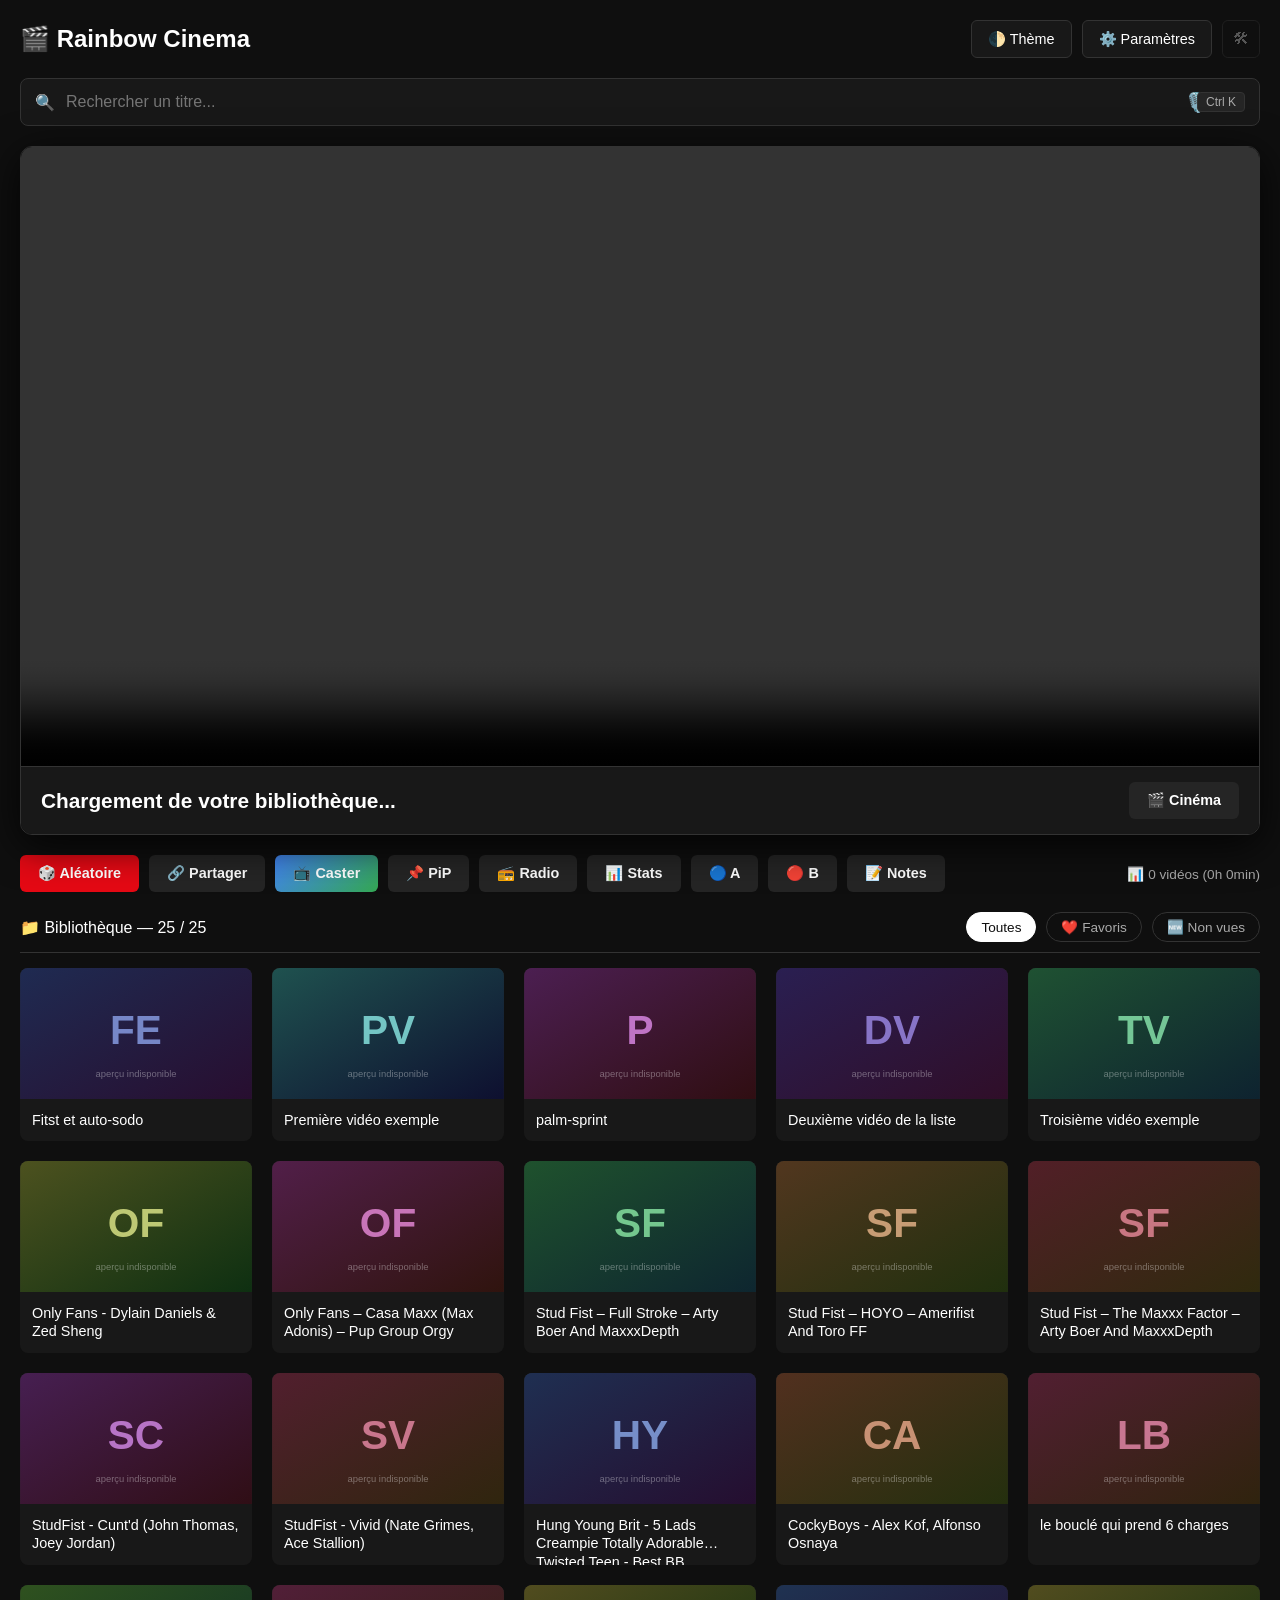
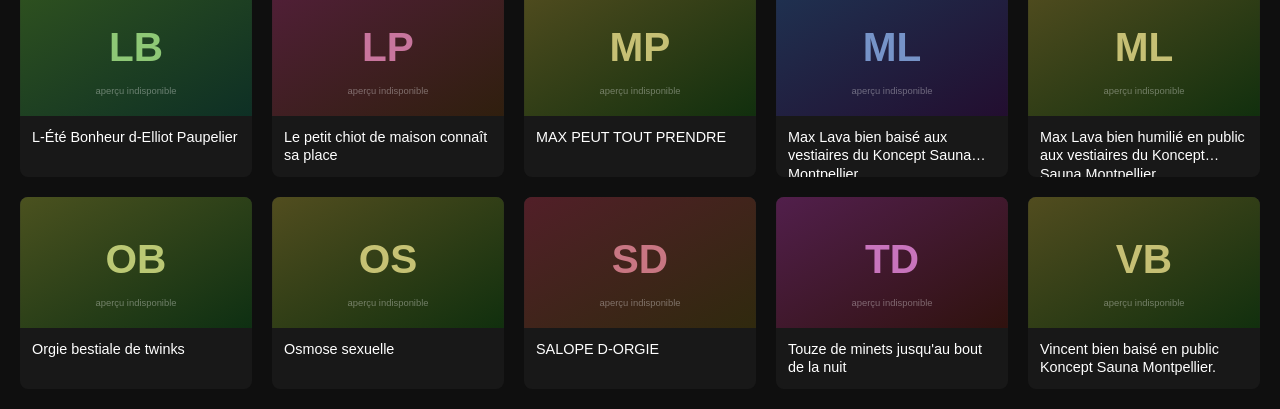
<file: index.html>
<!DOCTYPE html>
<html lang="fr">
<head>
<meta charset="UTF-8">
<meta name="viewport" content="width=device-width, initial-scale=1.0">
<title>Rainbow Cinema — Edition Complète</title>
<meta name="theme-color" content="#e50914">
<link rel="icon" type="image/svg+xml" href="data:image/svg+xml,<svg xmlns='http://www.w3.org/2000/svg' viewBox='0 0 100 100'><text y='.9em' font-size='90'>🎬</text></svg>">
<link rel="manifest" href="manifest.webmanifest">
<link rel="icon" type="image/png" sizes="48x48" href="icons/icon-48.png">
<link rel="apple-touch-icon" sizes="180x180" href="icons/apple-touch-icon.png">
<meta name="apple-mobile-web-app-capable" content="yes">
<meta name="apple-mobile-web-app-title" content="Rainbow Cinema">
<meta name="apple-mobile-web-app-status-bar-style" content="black-translucent">
<link rel="stylesheet" href="style.css">
</head>
<body>

<div class="ambilight-bg" id="ambilightBg"></div>

<div class="top-bar">
    <h1 style="font-size:1.5rem;font-weight:700">🎬 Rainbow Cinema</h1>
    <div style="display:flex;gap:10px">
        <button class="theme-toggle" onclick="toggleTheme()">🌓 Thème</button>
        <button class="settings-btn" onclick="openSettings()">⚙️ Paramètres</button>
    </div>
</div>

<div class="search-container">
    <span class="search-icon">🔍</span>
    <input type="text" id="searchInput" class="search-input" placeholder="Rechercher un titre..." autocomplete="off">
    <button class="voice-btn" id="voiceBtn" onclick="startVoiceSearch()" title="Recherche vocale">🎙️</button>
    <span class="search-shortcut">Ctrl K</span>
</div>

<div class="continue-watching-section" id="continueSection">
    <div class="section-title">▶ Reprendre la lecture</div>
    <div class="horizontal-scroll" id="continueScroll"></div>
</div>

<div class="main-player" id="mainPlayer">
    <button class="mini-expand" onclick="sortirMiniPlayer()" title="Revenir au lecteur">⤢</button>
    <div class="load-bar" id="loadBar"></div>
    <div class="load-pill" id="loadPill" onclick="document.getElementById('loadTip').classList.toggle('active')">
        <span class="spin"></span><span id="loadPillText">chargement…</span>
    </div>
    <div class="load-tip" id="loadTip"></div>
    <video id="mainVideo" controls playsinline x-webkit-airplay="allow" preload="metadata"></video>
    <div class="video-info">
        <h2 id="mainTitle">Chargement de votre bibliothèque...</h2>
        <span class="badge-resume" id="resumeBadge">▶ Reprendre</span>
        <button class="btn-action" onclick="toggleCinemaMode()" title="Mode Cinéma (C)">🎬 Cinéma</button>
    </div>
</div>

<div class="quick-actions">
    <button class="btn-action btn-primary" onclick="jouerVideoAleatoire()">🎲 Aléatoire</button>
    <button class="btn-action" onclick="genererLienPartage()">🔗 Partager</button>
    <button class="btn-action" id="castBtn" onclick="casterVideo()" title="Diffuser sur un écran (K)">📺 Caster</button>
    <button class="btn-action" id="pipBtn" onclick="togglePiP()" title="Picture-in-Picture (I)">📌 PiP</button>
    <button class="btn-action" id="radioBtn" onclick="toggleRadioPanel()" title="Radio en fond sonore (P)">📻 Radio</button>
    <button class="btn-action" onclick="showStats()">📊 Stats</button>
    <button class="btn-action" onclick="toggleABLoop('a')">🔵 A</button>
    <button class="btn-action" onclick="toggleABLoop('b')">🔴 B</button>
    <button class="btn-action" onclick="toggleNotesPanel()">📝 Notes</button>
    <div class="stats-display" id="statsDisplay">📊 Calcul des stats...</div>
</div>

<div class="radio-panel" id="radioPanel">
    <div class="radio-top">
        <button class="radio-power" id="radioPower" onclick="toggleRadio()">▶ Écouter</button>
        <span class="radio-now" id="radioNow">Choisissez une station</span>
        <div class="equalizer" id="radioEq"><span></span><span></span><span></span><span></span></div>
    </div>
    <div class="radio-stations" id="radioStations"></div>
    <div class="radio-custom">
        <input type="url" id="radioCustomUrl" placeholder="Ajouter un flux personnalisé (https://exemple.com/stream.mp3)">
        <button class="btn-action" onclick="playCustomStation()">+ Ajouter / Lire</button>
    </div>
    <div class="radio-mixers">
        <div class="mixer-row">
            <span>📻 Volume radio</span>
            <input type="range" id="radioVolume" min="0" max="100" value="80" oninput="setRadioVolume(this.value)">
        </div>
        <div class="mixer-row">
            <span>🎬 Volume vidéo (mix)</span>
            <input type="range" id="videoMixVolume" min="0" max="100" value="0" oninput="setVideoMixVolume(this.value)">
        </div>
        <div class="mixer-row">
            <span>😴 Arrêt auto de la radio</span>
            <select id="sleepTimer" onchange="setSleepTimer(this.value)">
                <option value="0">Jamais</option>
                <option value="15">Dans 15 min</option>
                <option value="30">Dans 30 min</option>
                <option value="60">Dans 1 h</option>
            </select>
        </div>
    </div>
</div>
<audio id="radioPlayer" preload="none"></audio>

<div class="video-list-header">
    <span id="libraryCount">📁 Bibliothèque</span>
    <div class="filter-tabs">
        <button class="filter-tab active" data-filter="all" onclick="filtrer('all',this)">Toutes</button>
        <button class="filter-tab" data-filter="favorites" onclick="filtrer('favorites',this)">❤️ Favoris</button>
        <button class="filter-tab" data-filter="unwatched" onclick="filtrer('unwatched',this)">🆕 Non vues</button>
    </div>
</div>

<div class="video-grid" id="videoGrid">
    <div class="skeleton"></div><div class="skeleton"></div><div class="skeleton"></div>
    <div class="skeleton"></div><div class="skeleton"></div><div class="skeleton"></div>
</div>

<div class="custom-context-menu" id="contextMenu">
    <div class="context-item" onclick="contextAction('play')">▶ Lire maintenant</div>
    <div class="context-item" onclick="contextAction('fav')">❤️ Favori</div>
    <div class="context-item" onclick="contextAction('copy')">🔗 Copier le lien</div>
    <div class="context-item" onclick="contextAction('cast')">📺 Caster ce titre</div>
    <div class="context-item" onclick="contextAction('thumb')">🖼️ Régénérer la vignette</div>
</div>

<div class="modal-overlay" id="settingsModal">
    <div class="modal">
        <h3>⚙️ Paramètres</h3>
        <div class="modal-section">
            <label>🎨 Couleur principale</label>
            <div class="color-picker">
                <div class="color-option active" style="background:#e50914" onclick="changeColor('#e50914',this)"></div>
                <div class="color-option" style="background:#0088cc" onclick="changeColor('#0088cc',this)"></div>
                <div class="color-option" style="background:#9b59b6" onclick="changeColor('#9b59b6',this)"></div>
                <div class="color-option" style="background:#27ae60" onclick="changeColor('#27ae60',this)"></div>
                <div class="color-option" style="background:#f39c12" onclick="changeColor('#f39c12',this)"></div>
            </div>
        </div>
        <div class="modal-section">
            <label>🖼️ Vignettes</label>
            <div class="switch-row">
                <input type="checkbox" id="autoThumbSwitch" checked onchange="toggleAutoThumb(this.checked)">
                <span>Générer depuis la vidéo si Archive.org n'en fournit pas</span>
            </div>
            <div style="color:var(--text-muted);font-size:.8rem;margin-bottom:10px" id="thumbCacheInfo">Cache : calcul…</div>
            <button class="modal-btn secondary" onclick="viderCacheVignettes()">🗑️ Vider le cache des vignettes</button>
        </div>
        <div class="modal-section">
            <label>💾 Sauvegardes</label>
            <button class="modal-btn" onclick="exportData()">📤 Exporter</button>
            <button class="modal-btn secondary" onclick="document.getElementById('importFile').click()">📥 Importer</button>
            <input type="file" id="importFile" accept=".json" style="display:none" onchange="importData(event)">
        </div>
        <div class="modal-section">
            <label>⚠️ Réinitialisation</label>
            <button class="modal-btn secondary" onclick="resetAllData()">Effacer toutes les données</button>
        </div>
        <div style="margin-top:20px;text-align:right">
            <button class="modal-btn" onclick="closeSettings()">Fermer</button>
        </div>
    </div>
</div>

<div class="notes-panel" id="notesPanel">
    <h3>📝 Mes Notes</h3>
    <button class="btn-action" onclick="addNote()" style="margin:10px 0;width:100%">+ Ajouter une note ici</button>
    <div id="notesList"></div>
</div>

<script src="app.js"></script>
<div id="updateBanner" style="display:none;position:fixed;bottom:16px;left:50%;transform:translateX(-50%);z-index:10003;background:var(--bg-card,#181818);color:var(--text-main,#fff);border:1px solid var(--border,#333);border-left:4px solid var(--primary,#e50914);border-radius:8px;padding:12px 18px;box-shadow:0 10px 30px rgba(0,0,0,.5);align-items:center;gap:12px;font-weight:500;max-width:92vw">
  🔄 Nouvelle version disponible
  <button id="updateReloadBtn" style="background:var(--primary,#e50914);color:#fff;border:0;padding:8px 14px;border-radius:6px;font-weight:700;cursor:pointer">Recharger</button>
  <button id="updateDismissBtn" style="background:none;border:0;color:var(--text-muted,#aaa);cursor:pointer;font-size:1rem" title="Plus tard">✕</button>
</div>
<script>
if ('serviceWorker' in navigator) {
  window.addEventListener('load', async () => {
    try {
      const reg = await navigator.serviceWorker.register('sw.js');
      const banner = document.getElementById('updateBanner');
      let askedUpdate = false;
      const show = () => { banner.style.display = 'flex'; };
      if (reg.waiting && navigator.serviceWorker.controller) show();
      reg.addEventListener('updatefound', () => {
        const nw = reg.installing;
        if (!nw) return;
        nw.addEventListener('statechange', () => {
          if (nw.state === 'installed' && navigator.serviceWorker.controller) show();
        });
      });
      document.getElementById('updateReloadBtn').addEventListener('click', () => {
        askedUpdate = true;
        if (reg.waiting) reg.waiting.postMessage('SKIP_WAITING');
        banner.style.display = 'none';
      });
      document.getElementById('updateDismissBtn').addEventListener('click', () => { banner.style.display = 'none'; });
      navigator.serviceWorker.addEventListener('controllerchange', () => { if (askedUpdate) location.reload(); });
      setInterval(() => reg.update().catch(() => {}), 3600000);
      document.addEventListener('visibilitychange', () => { if (!document.hidden) reg.update().catch(() => {}); });
    } catch (e) { console.warn('SW :', e); }
  });
}
</script>
    <!-- 🛠 Raccourci admin discret — à coller juste avant </body> dans index.html -->
<style>
.rc-admin-shortcut{
  display:inline-flex;align-items:center;justify-content:center;
  width:38px;height:38px;border-radius:6px;cursor:pointer;
  background:transparent;border:1px solid var(--border,#333);
  color:var(--text-muted,#aaa);font-size:1rem;line-height:1;
  opacity:.45;transition:opacity .2s,color .2s,border-color .2s,box-shadow .2s,transform .2s;
}
.rc-admin-shortcut:hover,.rc-admin-shortcut:focus-visible{
  opacity:1;color:var(--primary,#e50914);border-color:var(--primary,#e50914);
  box-shadow:0 0 12px var(--primary-glow,rgba(229,9,20,.4));transform:translateY(-1px);outline:none;
}
@media (prefers-reduced-motion: reduce){
  .rc-admin-shortcut{transition:none}
  .rc-admin-shortcut:hover,.rc-admin-shortcut:focus-visible{transform:none}
}
</style>
<script>
(function(){
  if (document.getElementById('rcAdminShortcut')) return; // pas de doublon si relancé
  function openAdmin(){
    var url = new URL('admin.html', location.href).href; // marche même avec ?v=… dans l'URL
    window.open(url, '_blank', 'noopener');
    if (typeof showToast === 'function') showToast('🛠 Administration ouverte');
  }
  function mount(){
    var btn = document.createElement('button');
    btn.id = 'rcAdminShortcut';
    btn.className = 'rc-admin-shortcut';
    btn.type = 'button';
    btn.textContent = '🛠';
    btn.title = 'Administration (Ctrl+Alt+A)';
    btn.setAttribute('aria-label', "Ouvrir l'administration");
    btn.addEventListener('click', openAdmin);
    var bar = document.querySelector('.top-bar');
    var group = bar && bar.querySelector('div');
    if (group) group.appendChild(btn);          // à côté de 🌓 Thème / ⚙️ Paramètres
    else if (bar) bar.appendChild(btn);
    else {                                       // secours : coin haut-droit
      btn.style.position = 'fixed';
      btn.style.top = '14px';
      btn.style.right = '14px';
      btn.style.zIndex = '10004';
      btn.style.background = 'var(--bg-card,#181818)';
      document.body.appendChild(btn);
    }
  }
  if (document.readyState === 'loading') document.addEventListener('DOMContentLoaded', mount);
  else mount();
  document.addEventListener('keydown', function(e){
    if ((e.ctrlKey || e.metaKey) && e.altKey && (e.key === 'a' || e.key === 'A')){
      e.preventDefault();
      openAdmin();
    }
  });
})();
</script>
</body>
</html>
</file>
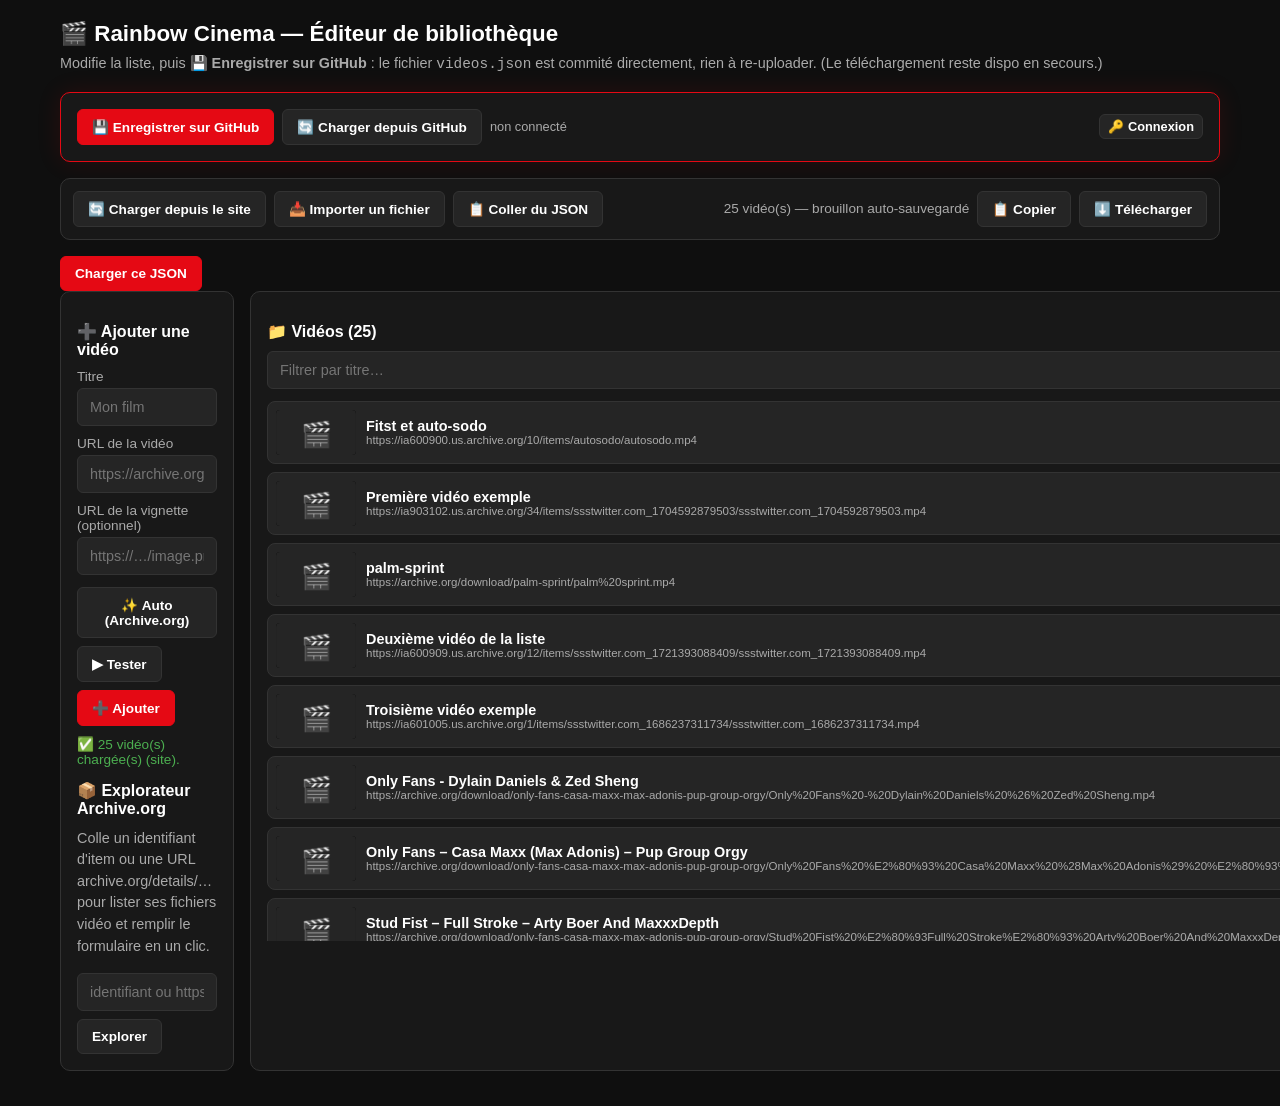
<file: admin.html>
<!DOCTYPE html>
<html lang="fr">
<head>
<meta charset="UTF-8">
<meta name="viewport" content="width=device-width, initial-scale=1.0">
<title>Rainbow Cinema — Éditeur de bibliothèque</title>
<style>
:root{--primary:#e50914;--primary-glow:rgba(229,9,20,.4);--bg:#0f0f0f;--card:#181818;--elev:#252525;--text:#fff;--muted:#aaa;--border:#333;--ok:#4caf50;--warn:#ffb14a}
*{margin:0;padding:0;box-sizing:border-box}
body{font-family:-apple-system,BlinkMacSystemFont,"Segoe UI",Roboto,sans-serif;background:var(--bg);color:var(--text);padding:20px;max-width:1200px;margin:0 auto}
h1{font-size:1.4rem;margin-bottom:6px}
h2{font-size:1rem;margin:14px 0 10px}
.sub{color:var(--muted);font-size:.9rem;margin-bottom:16px;line-height:1.5}
.bar{display:flex;gap:8px;flex-wrap:wrap;align-items:center;background:var(--card);border:1px solid var(--border);border-radius:10px;padding:12px;margin-bottom:16px}
.bar .count{color:var(--muted);font-size:.85rem;margin-left:auto}
button{background:var(--elev);color:var(--text);border:1px solid var(--border);padding:9px 14px;border-radius:6px;cursor:pointer;font-weight:600;font-size:.85rem;transition:filter .15s,transform .15s}
button:hover{filter:brightness(1.25)}
button:active{transform:translateY(1px)}
button:disabled{opacity:.5;cursor:wait}
button.primary{background:var(--primary);border-color:var(--primary);color:#fff}
button.mini{padding:4px 8px;font-size:.8rem}
.cols{display:grid;grid-template-columns:1fr 1fr;gap:16px}
@media(max-width:860px){.cols{grid-template-columns:1fr}}
.card{background:var(--card);border:1px solid var(--border);border-radius:10px;padding:16px;margin-bottom:16px}
.gh-card{border-color:var(--primary);box-shadow:0 0 24px rgba(229,9,20,.12)}
.gh-row{display:flex;gap:8px;flex-wrap:wrap;align-items:center}
.gh-status{font-size:.8rem;color:var(--muted)}
.gh-status.ok{color:var(--ok)}
label{display:block;color:var(--muted);font-size:.85rem;margin:10px 0 4px}
input[type=text],input[type=url],input[type=password],textarea{width:100%;background:var(--elev);border:1px solid var(--border);border-radius:6px;padding:10px 12px;color:var(--text);outline:none;font-size:.9rem}
input:focus,textarea:focus{border-color:var(--primary)}
.row{display:flex;gap:8px;flex-wrap:wrap;margin-top:12px;align-items:center}
.row input{flex:1;min-width:140px}
details{margin-top:10px}
summary{cursor:pointer;color:var(--muted);font-size:.85rem}
#msg{margin-top:10px;font-size:.85rem;min-height:1.2em}
#msg.ok{color:var(--ok)}#msg.err{color:#ff6b6b}
#preview{display:none;width:100%;max-height:240px;margin-top:12px;border-radius:8px;background:#000}
#thumbPreview{display:none;width:160px;aspect-ratio:16/9;object-fit:cover;margin-top:10px;border-radius:6px;border:1px solid var(--border)}
.item{display:flex;gap:10px;align-items:center;background:var(--elev);border:1px solid var(--border);border-radius:8px;padding:8px;margin-bottom:8px}
.item img{width:80px;aspect-ratio:16/9;object-fit:cover;border-radius:4px;background:#000;flex-shrink:0}
.item .meta{flex:1;min-width:0}
.item .t{font-weight:600;font-size:.9rem;white-space:nowrap;overflow:hidden;text-overflow:ellipsis}
.item .u{color:var(--muted);font-size:.72rem;white-space:nowrap;overflow:hidden;text-overflow:ellipsis}
.item .dup{color:var(--warn);font-size:.72rem}
.item .acts{display:flex;gap:4px;flex-shrink:0}
.file-btn{display:block;width:100%;text-align:left;margin-bottom:6px;font-weight:500}
.file-btn small{color:var(--muted)}
#pasteArea{margin-top:10px;min-height:120px;font-family:monospace;font-size:.8rem}
.empty{color:var(--muted);text-align:center;padding:20px;font-size:.9rem}
#list{max-height:60vh;overflow-y:auto}
::-webkit-scrollbar{width:10px;height:10px}
::-webkit-scrollbar-track{background:var(--bg)}
::-webkit-scrollbar-thumb{background:var(--elev);border-radius:6px;border:2px solid var(--bg)}
::-webkit-scrollbar-thumb:hover{background:var(--primary)}
</style>
</head>
<body>
<h1>🎬 Rainbow Cinema — Éditeur de bibliothèque</h1>
<p class="sub">Modifie la liste, puis <b>💾 Enregistrer sur GitHub</b> : le fichier <code>videos.json</code> est commité directement, rien à re-uploader. (Le téléchargement reste dispo en secours.)</p>

<div class="card gh-card">
  <div class="gh-row">
    <button id="ghSaveBtn" class="primary">💾 Enregistrer sur GitHub</button>
    <button id="ghLoadBtn">🔄 Charger depuis GitHub</button>
    <span id="ghStatus" class="gh-status">non connecté</span>
    <button id="ghToggle" class="mini" style="margin-left:auto">🔑 Connexion</button>
  </div>
  <div id="ghPanel" hidden>
    <label>Token GitHub — fine-grained, permission <b>Contents: Read and write</b> sur ce repo</label>
    <div class="row">
      <input type="password" id="ghToken" placeholder="github_pat_… ou ghp_…" autocomplete="off">
      <button id="ghReveal" class="mini" title="Afficher/masquer">👁</button>
      <button id="ghTestBtn">Tester</button>
      <button id="ghForget" class="mini">Oublier</button>
    </div>
    <details>
      <summary>Réglages avancés (repo / branche / fichier)</summary>
      <div class="row">
        <input type="text" id="ghOwner" title="owner"><input type="text" id="ghRepo" title="repo">
        <input type="text" id="ghBranch" title="branche"><input type="text" id="ghPath" title="fichier">
      </div>
    </details>
    <p class="sub" style="margin-top:10px">🔒 Le token reste dans ce navigateur (localStorage) et n'est envoyé qu'à <code>api.github.com</code>. Crée-le : github.com → Settings → Developer settings → <b>Fine-grained tokens</b> → Repository access : <code>mikefri-studio/player</code> → Permissions : <b>Contents = Read and write</b>.</p>
  </div>
</div>

<div class="bar">
  <button id="loadRepoBtn">🔄 Charger depuis le site</button>
  <button id="importBtn">📥 Importer un fichier</button>
  <input type="file" id="importFile" accept=".json,application/json" hidden>
  <button id="pasteBtn">📋 Coller du JSON</button>
  <span class="count" id="count"></span>
  <button id="copyBtn">📋 Copier</button>
  <button id="exportBtn">⬇️ Télécharger</button>
</div>
<textarea id="pasteArea" hidden placeholder="Colle ici le contenu de videos.json puis clique Charger ce JSON"></textarea>
<div class="row" id="pasteRow" hidden><button id="pasteLoadBtn" class="primary">Charger ce JSON</button></div>

<div class="cols">
  <div class="card">
    <h2 id="formTitle">➕ Ajouter une vidéo</h2>
    <label>Titre</label>
    <input type="text" id="fTitre" placeholder="Mon film">
    <label>URL de la vidéo</label>
    <input type="url" id="fVideo" placeholder="https://archive.org/download/identifiant/film.mp4">
    <label>URL de la vignette (optionnel)</label>
    <input type="url" id="fVignette" placeholder="https://…/image.png">
    <div class="row">
      <button id="autoBtn" title="Remplit titre + vignette depuis Archive.org">✨ Auto (Archive.org)</button>
      <button id="testBtn">▶ Tester</button>
      <button id="addBtn" class="primary">➕ Ajouter</button>
      <button id="cancelBtn" hidden>Annuler</button>
    </div>
    <div id="msg"></div>
    <video id="preview" controls playsinline preload="metadata"></video>
    <img id="thumbPreview" alt="Aperçu vignette">
    <h2>📦 Explorateur Archive.org</h2>
    <p class="sub">Colle un identifiant d'item ou une URL archive.org/details/… pour lister ses fichiers vidéo et remplir le formulaire en un clic.</p>
    <div class="row">
      <input type="text" id="itemInput" placeholder="identifiant ou https://archive.org/details/…">
      <button id="itemBtn">Explorer</button>
    </div>
    <div id="itemFiles"></div>
  </div>
  <div class="card">
    <h2>📁 Vidéos (<span id="n">0</span>)</h2>
    <input type="text" id="filter" placeholder="Filtrer par titre…">
    <div id="list" style="margin-top:12px"></div>
  </div>
</div>

<script>
'use strict';
const $ = id => document.getElementById(id);
const DRAFT = 'rc_admin_draft';
const GH_KEY = 'rc_gh_cfg';
const LIVE_JSON = 'https://mikefri-studio.github.io/player/videos.json';
const PLACEHOLDER = 'data:image/svg+xml;charset=utf-8,' + encodeURIComponent('<svg xmlns="http://www.w3.org/2000/svg" viewBox="0 0 16 9"><rect width="16" height="9" fill="#252525"/><text x="8" y="6.5" font-size="5" text-anchor="middle">🎬</text></svg>');
let videos = [];
let editIndex = -1;
let gh = Object.assign({ owner:'mikefri-studio', repo:'player', branch:'main', path:'videos.json', token:'', sha:null }, JSON.parse(localStorage.getItem(GH_KEY) || '{}'));

function esc(s){ return String(s == null ? '' : s).replace(/[&<>"']/g, c => ({'&':'&amp;','<':'&lt;','>':'&gt;','"':'&quot;',"'":'&#39;'}[c])); }
function msg(t, ok){ const el=$('msg'); el.textContent=t; el.className=ok?'ok':'err'; }
function normalizeUrl(u){ return String(u||'').trim().replace(/^h+ttps:/i,'https:').replace(/^ttps:/i,'https:'); }
function stableUrl(u){ const m=String(u).match(/\/(?:items|download)\/([^/?#]+)\/(.+)$/); return m?'https://archive.org/download/'+m[1]+'/'+m[2]:String(u); }
function itemId(u){ const m=String(u).match(/\/(?:items|download|details|embed|metadata)\/([^/?#]+)/i); if(m) return decodeURIComponent(m[1]); const t=String(u).trim(); return /^[\w.-]+$/.test(t)?t:null; }
function fileUrl(id,name){ return 'https://archive.org/download/'+encodeURIComponent(id)+'/'+String(name).split('/').map(encodeURIComponent).join('/'); }
function formatSize(b){ const n=parseInt(b,10); if(!isFinite(n)||n<=0) return '?'; return n>1e9?(n/1e9).toFixed(2)+' Go':Math.round(n/1e6)+' Mo'; }
function validate(v){
  if(!v.titre||!v.titre.trim()) return 'Titre manquant.';
  if(!/^https:\/\//i.test(v.video)) return 'URL vidéo invalide : https:// requis.';
  if(v.vignette && !/^https:\/\//i.test(v.vignette)) return 'URL vignette invalide : https:// requis.';
  try{ new URL(v.video); }catch(e){ return 'URL vidéo mal formée.'; }
  return null;
}
function findDuplicate(url,exclude){ const s=stableUrl(url); return videos.findIndex((v,i)=>i!==exclude&&stableUrl(v.video)===s); }
function exportJson(){ return JSON.stringify(videos,null,2); }

function render(){
  const q=$('filter').value.trim().toLowerCase(); const list=$('list');
  $('n').textContent=videos.length; $('count').textContent=videos.length+' vidéo(s) — brouillon auto-sauvegardé';
  if(!videos.length){ list.innerHTML='<div class="empty">Aucune vidéo. Ajoute-en une ou charge le fichier existant.</div>'; return; }
  list.innerHTML=videos.map((v,i)=>{
    if(q&&!v.titre.toLowerCase().includes(q)) return '';
    const dup=findDuplicate(v.video,i)!==-1; const thumb=v.vignette?esc(v.vignette):PLACEHOLDER;
    return '<div class="item"><img src="'+thumb+'" loading="lazy" alt=""><div class="meta"><div class="t">'+esc(v.titre)+'</div><div class="u">'+esc(v.video)+'</div>'+(dup?'<div class="dup">⚠️ doublon d\'URL</div>':'')+'</div><div class="acts"><button class="mini" data-act="up" data-i="'+i+'" title="Monter">↑</button><button class="mini" data-act="down" data-i="'+i+'" title="Descendre">↓</button><button class="mini" data-act="edit" data-i="'+i+'" title="Modifier">✏️</button><button class="mini" data-act="del" data-i="'+i+'" title="Supprimer">🗑️</button></div></div>';
  }).join('');
}
function save(){ localStorage.setItem(DRAFT,JSON.stringify(videos)); render(); }
$('list').addEventListener('click',e=>{
  const b=e.target.closest('button[data-act]'); if(!b) return;
  const i=parseInt(b.dataset.i,10); const act=b.dataset.act;
  if(act==='del'){ videos.splice(i,1); if(editIndex===i) resetForm(); save(); }
  if(act==='up'&&i>0){ const t=videos[i-1]; videos[i-1]=videos[i]; videos[i]=t; save(); }
  if(act==='down'&&i<videos.length-1){ const t=videos[i+1]; videos[i+1]=videos[i]; videos[i]=t; save(); }
  if(act==='edit'){ editIndex=i; $('fTitre').value=videos[i].titre; $('fVideo').value=videos[i].video; $('fVignette').value=videos[i].vignette||''; $('formTitle').textContent='✏️ Modifier la vidéo #'+(i+1); $('addBtn').textContent='💾 Mettre à jour'; $('cancelBtn').hidden=false; window.scrollTo({top:0,behavior:'smooth'}); }
});
$('list').addEventListener('error',e=>{ const img=e.target; if(img.tagName==='IMG'&&!img.dataset.fallback){ img.dataset.fallback='1'; img.src=PLACEHOLDER; } },true);
$('filter').addEventListener('input',render);

function readForm(){ return { titre:$('fTitre').value.trim(), video:normalizeUrl($('fVideo').value), vignette:normalizeUrl($('fVignette').value)||undefined }; }
function resetForm(){ editIndex=-1; $('fTitre').value=''; $('fVideo').value=''; $('fVignette').value=''; $('formTitle').textContent='➕ Ajouter une vidéo'; $('addBtn').textContent='➕ Ajouter'; $('cancelBtn').hidden=true; $('preview').style.display='none'; $('thumbPreview').style.display='none'; }
$('cancelBtn').addEventListener('click',resetForm);
$('addBtn').addEventListener('click',()=>{
  const v=readForm(); const err=validate(v); if(err){ msg('❌ '+err); return; }
  const dup=findDuplicate(v.video,editIndex); if(dup!==-1){ msg('❌ Cette URL existe déjà (entrée #'+(dup+1)+').'); return; }
  if(!v.vignette) delete v.vignette;
  if(editIndex===-1){ videos.push(v); msg('✅ Ajoutée. Clique « Enregistrer sur GitHub ».',true); } else { videos[editIndex]=v; msg('✅ Mise à jour. Clique « Enregistrer sur GitHub ».',true); }
  save(); resetForm();
});
$('testBtn').addEventListener('click',()=>{
  const v=readForm(); if(!/^https:\/\//i.test(v.video)){ msg('❌ Mets d\'abord une URL vidéo valide.'); return; }
  const p=$('preview'); p.src=stableUrl(v.video); p.style.display='block'; p.play().catch(()=>{});
  if(v.vignette){ const t=$('thumbPreview'); t.src=v.vignette; t.style.display='block'; }
  msg('▶ Test lancé — si rien ne se charge, l\'URL est probablement morte.',true);
});

async function fetchMeta(id){ const res=await fetch('https://archive.org/metadata/'+encodeURIComponent(id)); if(!res.ok) throw new Error('HTTP '+res.status); return res.json(); }
function thumbFor(meta,id){ const files=meta.files||[]; if(files.some(f=>f.name==='__ia_thumb.jpg')) return fileUrl(id,'__ia_thumb.jpg'); return 'https://archive.org/services/img/'+encodeURIComponent(id); }
$('autoBtn').addEventListener('click',async()=>{
  const id=itemId($('fVideo').value); if(!id){ msg('❌ Impossible de trouver un identifiant Archive.org dans cette URL.'); return; }
  msg('⏳ Recherche des métadonnées…',true);
  try{ const meta=await fetchMeta(id); if(!$('fTitre').value.trim()) $('fTitre').value=(meta.metadata&&meta.metadata.title)||id; if(!$('fVignette').value.trim()) $('fVignette').value=thumbFor(meta,id); $('fVideo').value=stableUrl(normalizeUrl($('fVideo').value)); msg('✅ Métadonnées récupérées.',true); }
  catch(e){ msg('❌ Métadonnées introuvables : '+e.message); }
});
$('itemBtn').addEventListener('click',async()=>{
  const id=itemId($('itemInput').value); const box=$('itemFiles'); box.innerHTML='';
  if(!id){ box.innerHTML='<div class="empty">Identifiant ou URL invalide.</div>'; return; }
  box.innerHTML='<div class="empty">⏳ Chargement…</div>';
  try{
    const meta=await fetchMeta(id);
    const vids=(meta.files||[]).filter(f=>/\.(mp4|m4v|webm|ogv|mov)$/i.test(f.name||''));
    if(!vids.length){ box.innerHTML='<div class="empty">Aucun fichier vidéo dans cet item.</div>'; return; }
    vids.sort((a,b)=>(parseInt(b.size,10)||0)-(parseInt(a.size,10)||0));
    const title=(meta.metadata&&meta.metadata.title)||id;
    box.innerHTML=vids.map((f,i)=>'<button class="file-btn" data-f="'+i+'">🎬 '+esc(f.name)+' <small>('+formatSize(f.size)+(f.format?' · '+esc(f.format):'')+')</small></button>').join('');
    box.querySelectorAll('button[data-f]').forEach(btn=>{
      btn.addEventListener('click',()=>{ const f=vids[parseInt(btn.dataset.f,10)]; $('fVideo').value=fileUrl(id,f.name); $('fTitre').value=vids.length>1?title+' — '+f.name.replace(/\.[^.]+$/,''):title; $('fVignette').value=thumbFor(meta,id); msg('✅ Formulaire rempli — vérifie puis clique « Ajouter ».',true); window.scrollTo({top:0,behavior:'smooth'}); });
    });
  }catch(e){ box.innerHTML='<div class="empty">❌ '+esc(e.message)+'</div>'; }
});

function loadList(list,source){
  if(!Array.isArray(list)){ msg('❌ Le JSON doit être une liste [ … ].'); return; }
  videos=list.filter(v=>v&&v.video).map(v=>({ titre:String(v.titre||v.video.split('/').pop()), video:normalizeUrl(v.video), vignette:v.vignette?normalizeUrl(v.vignette):undefined }));
  save(); resetForm(); msg('✅ '+videos.length+' vidéo(s) chargée(s) ('+source+').',true);
}
async function loadFromSite(){
  msg('⏳ Chargement de videos.json…',true);
  try{ const res=await fetch('videos.json',{cache:'no-cache'}); if(!res.ok) throw new Error('local HTTP '+res.status); loadList(await res.json(),'site'); }
  catch(e){ try{ const res=await fetch(LIVE_JSON,{cache:'no-cache'}); loadList(await res.json(),'site en ligne'); }catch(e2){ msg('❌ Chargement impossible — utilise « Importer un fichier ».'); } }
}
$('loadRepoBtn').addEventListener('click',loadFromSite);
$('importBtn').addEventListener('click',()=>$('importFile').click());
$('importFile').addEventListener('change',e=>{ const f=e.target.files[0]; if(!f) return; const r=new FileReader(); r.onload=()=>{ try{ loadList(JSON.parse(r.result),'fichier'); }catch(err){ msg('❌ JSON invalide : '+err.message); } }; r.readAsText(f); });
$('pasteBtn').addEventListener('click',()=>{ $('pasteArea').hidden=!$('pasteArea').hidden; $('pasteRow').hidden=$('pasteArea').hidden; });
$('pasteLoadBtn').addEventListener('click',()=>{ try{ loadList(JSON.parse($('pasteArea').value),'collage'); $('pasteArea').hidden=true; $('pasteRow').hidden=true; }catch(err){ msg('❌ JSON invalide : '+err.message); } });
$('exportBtn').addEventListener('click',()=>{
  if(!videos.length){ msg('❌ La liste est vide.'); return; }
  const errs=videos.map(validate); const bad=errs.findIndex(x=>x); if(bad!==-1){ msg('❌ Entrée #'+(bad+1)+' invalide : '+errs[bad]); return; }
  const blob=new Blob([exportJson()],{type:'application/json'}); const a=document.createElement('a'); a.href=URL.createObjectURL(blob); a.download='videos.json'; a.click();
  msg('✅ Fichier téléchargé (secours).',true);
});
$('copyBtn').addEventListener('click',()=>{ navigator.clipboard.writeText(exportJson()).then(()=>msg('✅ JSON copié.',true)).catch(()=>msg('❌ Copie impossible.')); });

/* ---------- Sync GitHub (API Contents) ---------- */
function utf8ToBase64(str){ const bytes=new TextEncoder().encode(str); let bin=''; for(let i=0;i<bytes.length;i++) bin+=String.fromCharCode(bytes[i]); return btoa(bin); }
function base64ToUtf8(b64){ const bin=atob(String(b64).replace(/\n/g,'')); const bytes=Uint8Array.from(bin,c=>c.charCodeAt(0)); return new TextDecoder().decode(bytes); }
function ghPersist(){ localStorage.setItem(GH_KEY,JSON.stringify({owner:gh.owner,repo:gh.repo,branch:gh.branch,path:gh.path,token:gh.token})); }
function ghHeaders(){ return { 'Authorization':'Bearer '+gh.token, 'Accept':'application/vnd.github+json', 'X-GitHub-Api-Version':'2022-11-28', 'Content-Type':'application/json' }; }
function apiUrl(){ return 'https://api.github.com/repos/'+gh.owner+'/'+gh.repo+'/contents/'+gh.path.split('/').map(encodeURIComponent).join('/'); }
function ghStatusUpdate(){ const el=$('ghStatus'); el.textContent=gh.token?'🔑 token présent':'non connecté'; el.className='gh-status'+(gh.token?' ok':''); }
function setBusy(b){ const btn=$('ghSaveBtn'); btn.disabled=b; btn.textContent=b?'⏳ Enregistrement…':'💾 Enregistrer sur GitHub'; }
function openGh(){ $('ghPanel').hidden=false; $('ghToken').focus(); }
async function ghFetchSha(){
  const r=await fetch(apiUrl()+'?ref='+encodeURIComponent(gh.branch),{headers:ghHeaders(),cache:'no-cache'});
  if(r.status===404){ gh.sha=null; return null; }
  if(!r.ok) throw new Error('GitHub GET '+r.status+' — '+((await r.text()).slice(0,120)));
  const j=await r.json(); gh.sha=j.sha; return j;
}
async function ghSave(){
  if(!videos.length){ msg('❌ La liste est vide.'); return; }
  const errs=videos.map(validate); const bad=errs.findIndex(x=>x); if(bad!==-1){ msg('❌ Entrée #'+(bad+1)+' : '+errs[bad]); return; }
  if(!gh.token){ msg('❌ Renseigne ton token GitHub (panneau 🔑).'); openGh(); return; }
  setBusy(true); msg('⏳ Enregistrement sur GitHub…',true);
  try{
    await ghFetchSha();
    const body={ message:'admin: videos.json ('+videos.length+' vidéos)', content:utf8ToBase64(exportJson()), branch:gh.branch };
    if(gh.sha) body.sha=gh.sha;
    let r=await fetch(apiUrl(),{method:'PUT',headers:ghHeaders(),body:JSON.stringify(body)});
    if(r.status===409||r.status===422){ await ghFetchSha(); body.sha=gh.sha; r=await fetch(apiUrl(),{method:'PUT',headers:ghHeaders(),body:JSON.stringify(body)}); }
    if(!r.ok){
      if(r.status===401||r.status===403) throw new Error('Token refusé ('+r.status+'). Vérifie Contents: Read and write sur ce repo.');
      throw new Error('GitHub PUT '+r.status+' — '+((await r.text()).slice(0,140)));
    }
    const j=await r.json(); gh.sha=j.content&&j.content.sha;
    localStorage.setItem(DRAFT,JSON.stringify(videos));
    msg('✅ Enregistré sur GitHub ! Pages se redéploie (~1 min). Commit '+(j.commit&&j.commit.sha?j.commit.sha.slice(0,7):'ok')+'.',true);
  }catch(e){ msg('❌ '+e.message); }
  setBusy(false);
}
async function loadFromGitHub(){
  if(!gh.token){ msg('❌ Token requis pour charger depuis GitHub.'); openGh(); return; }
  msg('⏳ Chargement depuis GitHub…',true);
  try{ const j=await ghFetchSha(); if(!j){ msg('❌ videos.json introuvable sur GitHub.'); return; } loadList(JSON.parse(base64ToUtf8(j.content)),'GitHub'); }
  catch(e){ msg('❌ '+e.message); }
}
async function ghTest(){
  if(!gh.token){ msg('❌ Colle d\'abord un token.'); return; }
  msg('⏳ Test de connexion…',true);
  try{
    const r=await fetch('https://api.github.com/repos/'+gh.owner+'/'+gh.repo,{headers:ghHeaders(),cache:'no-cache'});
    if(r.ok) msg('✅ Connecté à '+gh.owner+'/'+gh.repo+'. Tu peux enregistrer.',true);
    else if(r.status===401||r.status===403) msg('❌ Token invalide ou droits insuffisants (Contents: Read and write).');
    else msg('❌ Repo introuvable ou inaccessible ('+r.status+').');
  }catch(e){ msg('❌ Réseau : '+e.message); }
}
$('ghSaveBtn').addEventListener('click',ghSave);
$('ghLoadBtn').addEventListener('click',loadFromGitHub);
$('ghToggle').addEventListener('click',()=>{ $('ghPanel').hidden=!$('ghPanel').hidden; });
$('ghReveal').addEventListener('click',()=>{ const i=$('ghToken'); i.type=i.type==='password'?'text':'password'; });
$('ghTestBtn').addEventListener('click',ghTest);
$('ghForget').addEventListener('click',()=>{ gh.token=''; $('ghToken').value=''; ghPersist(); ghStatusUpdate(); msg('Token oublié.',true); });
$('ghToken').addEventListener('input',()=>{ gh.token=$('ghToken').value.trim(); ghPersist(); ghStatusUpdate(); });
['ghOwner','ghRepo','ghBranch','ghPath'].forEach(id=>{ $(id).addEventListener('change',()=>{ gh[id.slice(2).toLowerCase()]=$(id).value.trim(); ghPersist(); }); });

/* ---------- Démarrage ---------- */
$('ghToken').value=gh.token; $('ghOwner').value=gh.owner; $('ghRepo').value=gh.repo; $('ghBranch').value=gh.branch; $('ghPath').value=gh.path; ghStatusUpdate();
const draft=localStorage.getItem(DRAFT);
if(draft){ try{ loadList(JSON.parse(draft),'brouillon local'); }catch(e){ loadFromSite(); } } else { loadFromSite(); }
</script>
</body>
</html>
</file>
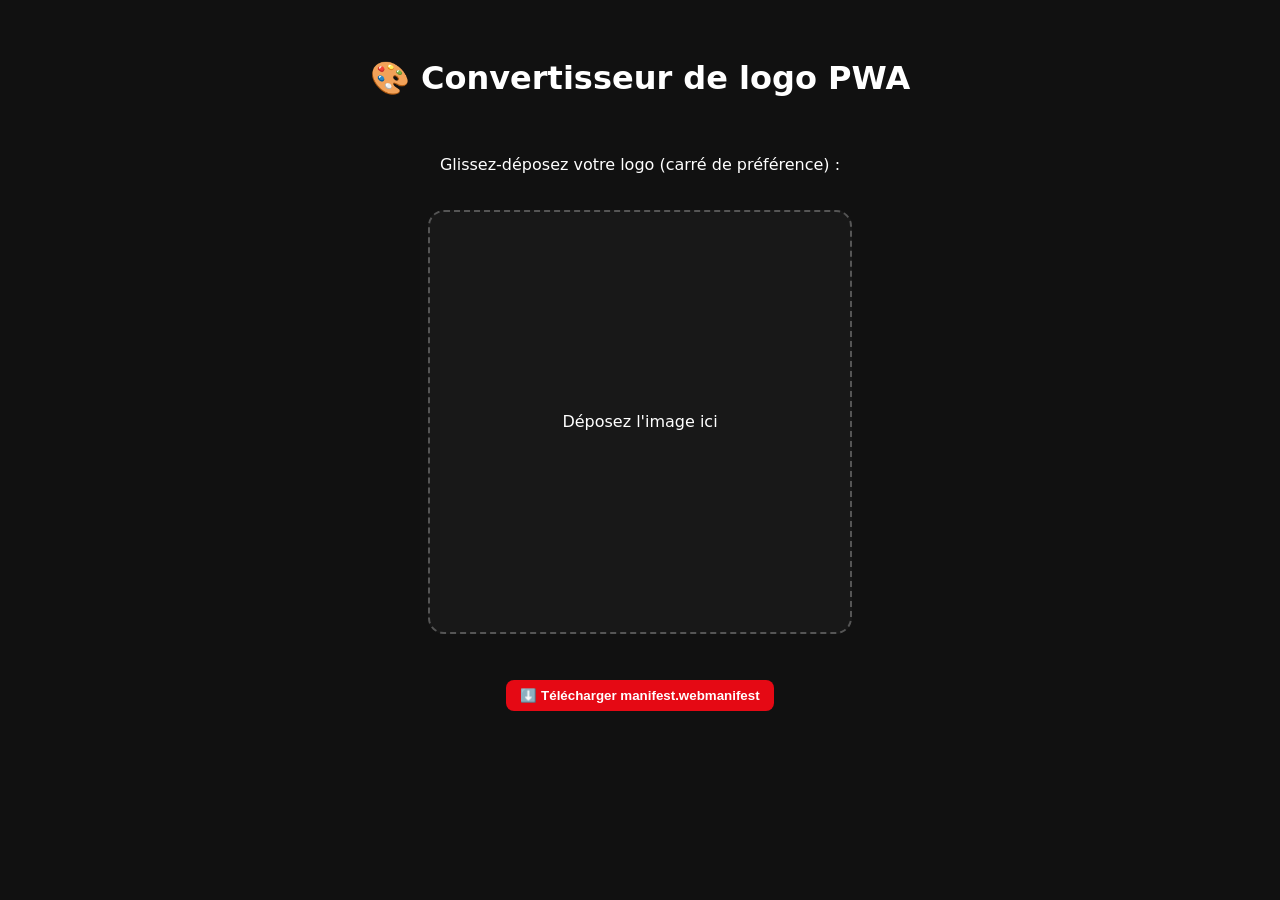
<file: convertisseur.html>
<!DOCTYPE html>
<html lang="fr">
<head>
<meta charset="UTF-8">
<title>Convertisseur de logo PWA</title>
<style>
body{font-family:system-ui;background:#111;color:#fff;display:flex;flex-direction:column;align-items:center;padding:30px;gap:20px}
#drop{width:min(420px,90vw);aspect-ratio:1;border:2px dashed #555;border-radius:16px;display:flex;align-items:center;justify-content:center;cursor:pointer;background:#181818;overflow:hidden}
#drop img{max-width:100%;max-height:100%}
button{background:#e50914;border:0;color:#fff;padding:8px 14px;border-radius:8px;font-weight:600;cursor:pointer;margin-top:6px}
.grid{display:flex;gap:16px;flex-wrap:wrap;justify-content:center}
.card{background:#181818;padding:12px;border-radius:12px;text-align:center}
small{color:#aaa;display:block;margin-top:4px}
</style>
</head>
<body>
<h1>🎨 Convertisseur de logo PWA</h1>
<p>Glissez-déposez votre logo (carré de préférence) :</p>
<div id="drop">Déposez l'image ici</div>
<div class="grid" id="out"></div>
<button id="dlManifest" disabled>⬇️ Télécharger manifest.webmanifest</button>
<script>
const drop=document.getElementById('drop'),out=document.getElementById('out'),btnM=document.getElementById('dlManifest');
let src=null;
const TAILLES=[
 {n:'icon-48.png',s:48},
 {n:'icon-192.png',s:192},
 {n:'icon-512.png',s:512},
 {n:'apple-touch-icon.png',s:180},
 {n:'maskable-192.png',s:192,m:1},
 {n:'maskable-512.png',s:512,m:1}
];
function handle(file){
 if(!file||!file.type.startsWith('image/'))return;
 const img=new Image();
 img.onload=()=>{src=img;generer();};
 img.src=URL.createObjectURL(file);
}
drop.addEventListener('click',()=>{const i=document.createElement('input');i.type='file';i.accept='image/*';i.onchange=e=>handle(e.target.files[0]);i.click();});
drop.addEventListener('dragover',e=>e.preventDefault());
drop.addEventListener('drop',e=>{e.preventDefault();handle(e.dataTransfer.files[0]);});
function generer(){
 out.innerHTML='';drop.innerHTML='';drop.appendChild(src);
 TAILLES.forEach(t=>{
   const c=document.createElement('canvas');c.width=c.height=t.s;
   const x=c.getContext('2d');
   x.fillStyle='#0f0f0f';x.fillRect(0,0,t.s,t.s);      // fond assorti au thème
   const ratio=t.m?0.8:1;                               // safe-zone 80% si maskable
   const scale=Math.min((t.s*ratio)/src.width,(t.s*ratio)/src.height);
   const dw=src.width*scale,dh=src.height*scale;
   x.drawImage(src,(t.s-dw)/2,(t.s-dh)/2,dw,dh);
   const card=document.createElement('div');card.className='card';
   const prev=document.createElement('canvas');prev.width=prev.height=96;
   prev.getContext('2d').drawImage(c,0,0,96,96);
   const lab=document.createElement('small');lab.textContent=t.n+' ('+t.s+'×'+t.s+(t.m?', maskable':'')+')';
   const b=document.createElement('button');b.textContent='⬇️ '+t.n;
   b.onclick=()=>{const a=document.createElement('a');a.download=t.n;a.href=c.toDataURL('image/png');a.click();};
   card.append(prev,lab,b);out.appendChild(card);
 });
 btnM.disabled=false;
}
btnM.onclick=()=>{
 const manifest={
  name:"Rainbow Cinema",short_name:"Rainbow",
  description:"Votre cinéma personnel : vidéos, radio, cast.",
  lang:"fr",start_url:"./",scope:"./",display:"standalone",
  background_color:"#0f0f0f",theme_color:"#e50914",
  icons:[
   {src:"icons/icon-48.png",sizes:"48x48",type:"image/png"},
   {src:"icons/icon-192.png",sizes:"192x192",type:"image/png"},
   {src:"icons/icon-512.png",sizes:"512x512",type:"image/png"},
   {src:"icons/maskable-192.png",sizes:"192x192",type:"image/png",purpose:"maskable"},
   {src:"icons/maskable-512.png",sizes:"512x512",type:"image/png",purpose:"maskable"}
  ]
 };
 const a=document.createElement('a');
 a.href=URL.createObjectURL(new Blob([JSON.stringify(manifest,null,2)],{type:'application/manifest+json'}));
 a.download='manifest.webmanifest';a.click();
};
</script>
</body>
</html>
</file>
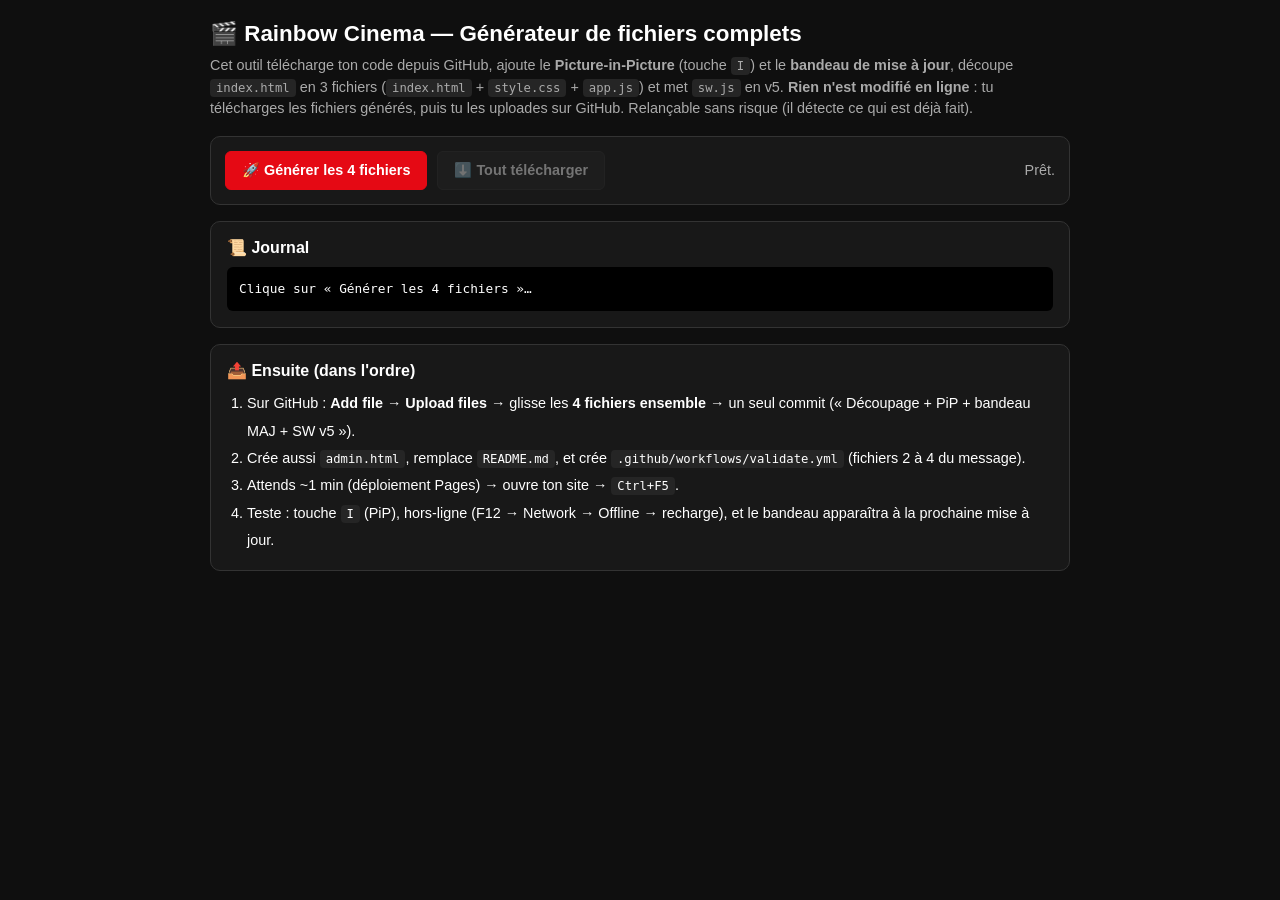
<file: upgrade.html>
<!DOCTYPE html>
<html lang="fr">
<head>
<meta charset="UTF-8">
<meta name="viewport" content="width=device-width, initial-scale=1.0">
<title>Rainbow Cinema — Générateur de fichiers</title>
<style>
:root{--primary:#e50914;--bg:#0f0f0f;--card:#181818;--elev:#252525;--text:#fff;--muted:#aaa;--border:#333}
*{margin:0;padding:0;box-sizing:border-box}
body{font-family:-apple-system,BlinkMacSystemFont,"Segoe UI",Roboto,sans-serif;background:var(--bg);color:var(--text);padding:20px;max-width:900px;margin:0 auto}
h1{font-size:1.4rem;margin-bottom:8px}
h2{font-size:1rem;margin-bottom:10px}
.sub{color:var(--muted);font-size:.9rem;margin-bottom:16px;line-height:1.5}
.bar{display:flex;gap:10px;align-items:center;flex-wrap:wrap;background:var(--card);border:1px solid var(--border);border-radius:10px;padding:14px;margin-bottom:16px}
button{background:var(--elev);color:var(--text);border:1px solid var(--border);padding:10px 16px;border-radius:6px;cursor:pointer;font-weight:600;font-size:.9rem}
button:hover{filter:brightness(1.25)}
button:disabled{opacity:.4;cursor:not-allowed}
button.primary{background:var(--primary);border-color:var(--primary);color:#fff}
#status{color:var(--muted);font-size:.9rem;margin-left:auto}
.card{background:var(--card);border:1px solid var(--border);border-radius:10px;padding:16px;margin-bottom:16px}
#log{background:#000;border-radius:6px;padding:12px;font-size:.8rem;line-height:1.6;white-space:pre-wrap;max-height:300px;overflow-y:auto;font-family:monospace}
.file-card{display:flex;gap:10px;align-items:center;background:var(--card);border:1px solid var(--border);border-radius:10px;padding:12px 16px;margin-bottom:10px;flex-wrap:wrap}
.file-name{font-weight:700;flex:1;min-width:200px}
input[type=file]{color:var(--muted);font-size:.85rem;margin:6px 0}
ol{margin-left:20px;line-height:1.9;font-size:.9rem}
code{background:var(--elev);padding:2px 6px;border-radius:4px;font-size:.85em}
</style>
</head>
<body>
<h1>🎬 Rainbow Cinema — Générateur de fichiers complets</h1>
<p class="sub">Cet outil télécharge ton code depuis GitHub, ajoute le <b>Picture-in-Picture</b> (touche <code>I</code>) et le <b>bandeau de mise à jour</b>, découpe <code>index.html</code> en 3 fichiers (<code>index.html</code> + <code>style.css</code> + <code>app.js</code>) et met <code>sw.js</code> en v5. <b>Rien n'est modifié en ligne</b> : tu télécharges les fichiers générés, puis tu les uploades sur GitHub. Relançable sans risque (il détecte ce qui est déjà fait).</p>

<div class="bar">
  <button id="goBtn" class="primary">🚀 Générer les 4 fichiers</button>
  <button id="dlAllBtn" disabled>⬇️ Tout télécharger</button>
  <span id="status">Prêt.</span>
</div>

<div class="card">
  <h2>📜 Journal</h2>
  <pre id="log">Clique sur « Générer les 4 fichiers »…</pre>
  <div id="manualBox" hidden style="margin-top:12px">
    <p class="sub">Le téléchargement automatique a échoué (réseau/CORS). Charge tes fichiers manuellement :</p>
    <label>index.html : <input type="file" id="manualIndex" accept=".html"></label><br>
    <label>sw.js (optionnel) : <input type="file" id="manualSw" accept=".js"></label><br>
    <button id="manualGo">Générer depuis ces fichiers</button>
  </div>
</div>

<div id="files"></div>

<div class="card">
  <h2>📤 Ensuite (dans l'ordre)</h2>
  <ol>
    <li>Sur GitHub : <b>Add file → Upload files</b> → glisse les <b>4 fichiers ensemble</b> → un seul commit (« Découpage + PiP + bandeau MAJ + SW v5 »).</li>
    <li>Crée aussi <code>admin.html</code>, remplace <code>README.md</code>, et crée <code>.github/workflows/validate.yml</code> (fichiers 2 à 4 du message).</li>
    <li>Attends ~1 min (déploiement Pages) → ouvre ton site → <code>Ctrl+F5</code>.</li>
    <li>Teste : touche <code>I</code> (PiP), hors-ligne (F12 → Network → Offline → recharge), et le bandeau apparaîtra à la prochaine mise à jour.</li>
  </ol>
</div>

<script>
'use strict';
const $ = id => document.getElementById(id);
const BASES = [
  'https://raw.githubusercontent.com/mikefri-studio/player/main/',
  'https://mikefri-studio.github.io/player/'
];
const outputs = {};
const manual = { index: null, sw: null };
function log(m) { $('log').textContent += m + '\n'; }
function setStatus(m) { $('status').textContent = m; }

const A_ANCHOR = `<button class="btn-action" id="castBtn" onclick="casterVideo()" title="Diffuser sur un écran (K)">📺 Caster</button>`;
const PIPBUTTON = `
    <button class="btn-action" id="pipBtn" onclick="togglePiP()" title="Picture-in-Picture (I)">📌 PiP</button>`;
const B_ANCHOR = `function toggleCinemaMode() {
    const p = $('mainPlayer');
    p.classList.toggle('cinema-mode');
    showToast(p.classList.contains('cinema-mode') ? '🎬 Mode cinéma' : 'Mode normal');
}`;
const C_ANCHOR = `        case 'KeyM': e.preventDefault(); video.muted = !video.muted; showToast(video.muted ? '🔇 Muet' : '🔊 Son'); break;`;
const C_INSERT = `        case 'KeyI': e.preventDefault(); togglePiP(); break;
`;
const D_OLD = `if (document.fullscreenElement || Cast.isCasting) { p.classList.remove('mini-player'); return; }`;
const D_NEW = `if (document.fullscreenElement || document.pictureInPictureElement || Cast.isCasting) { p.classList.remove('mini-player'); return; }`;
const SW_MARK = `navigator.serviceWorker.register('sw.js')`;
const SKIP_LINE = `.then(() => self.skipWaiting())`;
const PIP_BLOCK = `

/* ---------- Picture-in-Picture natif (touche I) ---------- */
async function togglePiP() {
    if (!video.src && state.currentIndex === -1) { showToast("⚠️ Lancez d'abord une vidéo"); return; }
    try {
        if (document.pictureInPictureElement) { await document.exitPictureInPicture(); return; }
        if (typeof video.webkitSetPresentationMode === 'function') {
            video.webkitSetPresentationMode(video.webkitPresentationMode === 'picture-in-picture' ? 'inline' : 'picture-in-picture');
            return;
        }
        if (document.pictureInPictureEnabled) await video.requestPictureInPicture();
        else showToast('⚠️ PiP non supporté par ce navigateur');
    } catch (e) { showToast('❌ PiP : ' + e.message); }
}
video.addEventListener('enterpictureinpicture', () => { const b = $('pipBtn'); if (b) b.classList.add('btn-primary'); });
video.addEventListener('leavepictureinpicture', () => { const b = $('pipBtn'); if (b) b.classList.remove('btn-primary'); });
video.addEventListener('webkitpresentationmodechanged', () => {
    const b = $('pipBtn');
    if (b) b.classList.toggle('btn-primary', video.webkitPresentationMode === 'picture-in-picture');
});
{
    const b = $('pipBtn');
    if (b && !document.pictureInPictureEnabled && typeof video.webkitSetPresentationMode !== 'function') b.style.display = 'none';
}`;
const BANNER = `<div id="updateBanner" style="display:none;position:fixed;bottom:16px;left:50%;transform:translateX(-50%);z-index:10003;background:var(--bg-card,#181818);color:var(--text-main,#fff);border:1px solid var(--border,#333);border-left:4px solid var(--primary,#e50914);border-radius:8px;padding:12px 18px;box-shadow:0 10px 30px rgba(0,0,0,.5);align-items:center;gap:12px;font-weight:500;max-width:92vw">
  🔄 Nouvelle version disponible
  <button id="updateReloadBtn" style="background:var(--primary,#e50914);color:#fff;border:0;padding:8px 14px;border-radius:6px;font-weight:700;cursor:pointer">Recharger</button>
  <button id="updateDismissBtn" style="background:none;border:0;color:var(--text-muted,#aaa);cursor:pointer;font-size:1rem" title="Plus tard">✕</button>
</div>
<script>
if ('serviceWorker' in navigator) {
  window.addEventListener('load', async () => {
    try {
      const reg = await navigator.serviceWorker.register('sw.js');
      const banner = document.getElementById('updateBanner');
      let askedUpdate = false;
      const show = () => { banner.style.display = 'flex'; };
      if (reg.waiting && navigator.serviceWorker.controller) show();
      reg.addEventListener('updatefound', () => {
        const nw = reg.installing;
        if (!nw) return;
        nw.addEventListener('statechange', () => {
          if (nw.state === 'installed' && navigator.serviceWorker.controller) show();
        });
      });
      document.getElementById('updateReloadBtn').addEventListener('click', () => {
        askedUpdate = true;
        if (reg.waiting) reg.waiting.postMessage('SKIP_WAITING');
        banner.style.display = 'none';
      });
      document.getElementById('updateDismissBtn').addEventListener('click', () => { banner.style.display = 'none'; });
      navigator.serviceWorker.addEventListener('controllerchange', () => { if (askedUpdate) location.reload(); });
      setInterval(() => reg.update().catch(() => {}), 3600000);
      document.addEventListener('visibilitychange', () => { if (!document.hidden) reg.update().catch(() => {}); });
    } catch (e) { console.warn('SW :', e); }
  });
}
<\/script>`;
const NEW_PRECACHE = `const PRECACHE = [
  './',
  './index.html',
  './style.css',
  './app.js',
  './videos.json',
  './manifest.webmanifest',
  './icons/icon-48.png',
  './icons/icon-192.png',
  './icons/icon-512.png',
  './icons/apple-touch-icon.png'
];`;
const MSG_LISTENER = `/* Message envoyé par la page : activer la nouvelle version */
self.addEventListener('message', e => {
  if (e.data === 'SKIP_WAITING') self.skipWaiting();
});

`;

async function fetchText(name) {
  for (const base of BASES) {
    try {
      const r = await fetch(base + name + '?t=' + Date.now(), { cache: 'no-cache' });
      if (r.ok) return (await r.text()).split('\r\n').join('\n');
    } catch (e) {}
  }
  throw new Error('Téléchargement impossible : ' + name + ' → utilise le mode manuel sous le journal.');
}
function extractMonolith(html0) {
  let html = html0;
  const s = html.indexOf('<style>');
  const e = html.indexOf('</style>');
  if (s === -1 || e === -1) throw new Error('Bloc <style> introuvable dans index.html.');
  const css = html.slice(s + 7, e);
  html = html.slice(0, s) + '<link rel="stylesheet" href="style.css">' + html.slice(e + 8);
  let js = null, start = 0;
  while (true) {
    const a = html.indexOf('<script>', start);
    if (a === -1) throw new Error('Grand script (const CONFIG) introuvable.');
    const b = html.indexOf('<\/script>', a);
    const body = html.slice(a + 8, b);
    if (body.includes('const CONFIG')) {
      js = body;
      html = html.slice(0, a) + '<script src="app.js"><\/script>' + html.slice(b + 9);
      break;
    }
    start = b + 9;
  }
  return { html, css, js };
}
function patchJs(js) {
  if (!js.includes('function togglePiP')) {
    if (js.split(B_ANCHOR).length !== 2) throw new Error('Ancre toggleCinemaMode introuvable — code modifié ?');
    js = js.split(B_ANCHOR).join(B_ANCHOR + PIP_BLOCK);
    log('✓ PiP ajouté (fonction + événements)');
  } else log('• PiP déjà présent');
  if (!js.includes("case 'KeyI'")) {
    if (js.split(C_ANCHOR).length !== 2) throw new Error('Ancre raccourci KeyM introuvable.');
    js = js.split(C_ANCHOR).join(C_INSERT + C_ANCHOR);
    log('✓ Raccourci clavier I ajouté');
  } else log('• Raccourci I déjà présent');
  if (js.includes(D_OLD)) { js = js.split(D_OLD).join(D_NEW); log('✓ Mini-player suspendu pendant le PiP'); }
  return js;
}
function patchHtml(html) {
  if (!html.includes('pipBtn')) {
    if (html.split(A_ANCHOR).length !== 2) throw new Error('Ancre bouton Caster introuvable.');
    html = html.split(A_ANCHOR).join(A_ANCHOR + PIPBUTTON);
    log('✓ Bouton 📌 PiP ajouté');
  } else log('• Bouton PiP déjà présent');
  if (!html.includes('updateBanner')) {
    const k = html.indexOf(SW_MARK);
    if (k === -1) throw new Error('Enregistrement du service worker introuvable.');
    const s = html.lastIndexOf('<script>', k);
    const e = html.indexOf('<\/script>', k) + 9;
    html = html.slice(0, s) + BANNER + html.slice(e);
    log('✓ Bandeau de mise à jour installé');
  } else log('• Bandeau déjà présent');
  return html;
}
function patchSw(sw) {
  if (sw.includes('SKIP_WAITING') && sw.includes('rainbow-shell-v5')) { log('• sw.js déjà en v5'); return sw; }
  sw = sw.split('rainbow-shell-v4').join('rainbow-shell-v5')
         .split('rainbow-img-v4').join('rainbow-img-v5')
         .split('Service Worker v4').join('Service Worker v5');
  const s = sw.indexOf('const PRECACHE = [');
  if (s === -1) throw new Error('PRECACHE introuvable dans sw.js');
  const e = sw.indexOf('];', s) + 2;
  sw = sw.slice(0, s) + NEW_PRECACHE + sw.slice(e);
  const k = sw.indexOf(SKIP_LINE);
  if (k !== -1) {
    const ls = sw.lastIndexOf('\n', k);
    sw = sw.slice(0, ls) + sw.slice(k + SKIP_LINE.length);
  }
  const i = sw.indexOf('/* ---------- Activation');
  if (i === -1) throw new Error('Section Activation introuvable dans sw.js');
  sw = sw.slice(0, i) + MSG_LISTENER + sw.slice(i);
  log('✓ sw.js v5 (precache complet + MAJ à la demande)');
  return sw;
}
function download(name) {
  const blob = new Blob([outputs[name]], { type: 'text/plain;charset=utf-8' });
  const a = document.createElement('a');
  a.href = URL.createObjectURL(blob);
  a.download = name;
  a.click();
  setTimeout(() => URL.revokeObjectURL(a.href), 5000);
}
function renderFiles() {
  const box = $('files');
  box.innerHTML = '';
  ['index.html', 'style.css', 'app.js', 'sw.js'].forEach(name => {
    const size = (new Blob([outputs[name]]).size / 1024).toFixed(1);
    const card = document.createElement('div');
    card.className = 'file-card';
    const t = document.createElement('div');
    t.className = 'file-name';
    t.textContent = '📄 ' + name + ' — ' + size + ' Ko';
    const dl = document.createElement('button');
    dl.className = 'primary';
    dl.textContent = '⬇️ Télécharger';
    dl.addEventListener('click', () => download(name));
    const cp = document.createElement('button');
    cp.textContent = '📋 Copier';
    cp.addEventListener('click', () => {
      navigator.clipboard.writeText(outputs[name])
        .then(() => log('📋 ' + name + ' copié dans le presse-papiers'))
        .catch(() => log('❌ Copie impossible pour ' + name));
    });
    card.append(t, dl, cp);
    box.appendChild(card);
  });
}
async function run() {
  $('goBtn').disabled = true;
  $('log').textContent = '';
  $('files').innerHTML = '';
  setStatus('⏳ Travail en cours…');
  try {
    log('⏳ Récupération de index.html…');
    let html = manual.index || await fetchText('index.html');
    let js = null, css = null;
    if (html.includes('src="app.js"') || html.includes("src='app.js'")) {
      log('• Projet déjà découpé → récupération de app.js et style.css');
      js = await fetchText('app.js');
      css = await fetchText('style.css');
    } else {
      const x = extractMonolith(html);
      html = x.html; css = x.css; js = x.js;
      log('✓ Découpage : style.css et app.js extraits de index.html');
    }
    js = patchJs(js);
    html = patchHtml(html);
    log('⏳ Récupération de sw.js…');
    const sw = patchSw(manual.sw || await fetchText('sw.js'));
    const checks = [
      ['index.html référence style.css', html.includes('href="style.css"')],
      ['index.html référence app.js', html.includes('src="app.js"')],
      ['bouton PiP présent', html.includes('id="pipBtn"')],
      ['bandeau de mise à jour présent', html.includes('updateBanner')],
      ['fonction togglePiP dans app.js', js.includes('function togglePiP')],
      ['raccourci I dans app.js', js.includes("case 'KeyI'")],
      ['sw.js en v5', sw.includes('rainbow-shell-v5')],
      ['sw.js écoute SKIP_WAITING', sw.includes('SKIP_WAITING')],
      ['precache style.css + app.js', sw.includes("'./style.css'") && sw.includes("'./app.js'")]
    ];
    let ok = true;
    checks.forEach(c => { log((c[1] ? '✓ ' : '✗ ') + c[0]); ok = ok && c[1]; });
    if (!ok) throw new Error("Vérifications incomplètes — n'uploade rien et montre-moi le journal.");
    outputs['index.html'] = html;
    outputs['style.css'] = css;
    outputs['app.js'] = js;
    outputs['sw.js'] = sw;
    renderFiles();
    $('dlAllBtn').disabled = false;
    setStatus('✅ 4 fichiers prêts');
    log('🎉 Terminé ! Télécharge les 4 fichiers et uploade-les ENSEMBLE sur GitHub (Add file → Upload files, un seul commit).');
  } catch (e) {
    log('❌ ' + e.message);
    setStatus('Échec — voir le journal');
    $('manualBox').hidden = false;
  }
  $('goBtn').disabled = false;
}
$('goBtn').addEventListener('click', run);
$('dlAllBtn').addEventListener('click', () => {
  Object.keys(outputs).forEach((n, i) => setTimeout(() => download(n), i * 600));
  log('⬇️ Téléchargements lancés — si le navigateur bloque, clique les boutons un par un.');
});
$('manualGo').addEventListener('click', async () => {
  const fi = $('manualIndex').files[0];
  if (!fi) { log('❌ Choisis au moins le fichier index.html.'); return; }
  manual.index = await fi.text();
  const fs = $('manualSw').files[0];
  manual.sw = fs ? await fs.text() : null;
  $('manualBox').hidden = true;
  run();
});
</script>
</body>
</html>
</file>
<file: style.css>
:root{--primary:#e50914;--primary-glow:rgba(229,9,20,.4);--bg-dark:#0f0f0f;--bg-card:#181818;--bg-elev:#252525;--text-main:#fff;--text-muted:#aaa;--border:#333}
[data-theme="light"]{--bg-dark:#f5f5f5;--bg-card:#fff;--bg-elev:#eee;--text-main:#1a1a1a;--text-muted:#666;--border:#ddd}
*{margin:0;padding:0;box-sizing:border-box}
body{font-family:-apple-system,BlinkMacSystemFont,"Segoe UI",Roboto,sans-serif;background:var(--bg-dark);color:var(--text-main);padding:20px;max-width:1300px;margin:0 auto;animation:fadeIn .6s ease-out;position:relative;z-index:1;transition:background-color .3s,color .3s}
@keyframes fadeIn{from{opacity:0;transform:translateY(10px)}to{opacity:1;transform:translateY(0)}}
@keyframes shimmer{0%{background-position:200% 0}100%{background-position:-200% 0}}
@keyframes slideUp{from{transform:translate(-50%,100px);opacity:0}to{transform:translate(-50%,0);opacity:1}}
@keyframes slideDown{from{transform:translate(-50%,0);opacity:1}to{transform:translate(-50%,100px);opacity:0}}
@keyframes heartBeat{0%{transform:scale(1)}50%{transform:scale(1.3)}100%{transform:scale(1)}}
@keyframes blink{0%,100%{opacity:1}50%{opacity:.3}}
@keyframes eq{0%,100%{height:5px}50%{height:20px}}
@keyframes pulseBtn{0%,100%{box-shadow:0 0 0 0 var(--primary-glow)}50%{box-shadow:0 0 0 10px transparent}}
@keyframes spin{to{transform:rotate(360deg)}}
@keyframes loadSlide{0%{left:-45%}100%{left:105%}}
.ambilight-bg{position:fixed;inset:0;background-size:cover;background-position:center;filter:blur(80px) brightness(.25);z-index:-1;transition:background-image .8s ease-in-out;opacity:0}
.ambilight-bg.active{opacity:1}
.top-bar{display:flex;justify-content:space-between;align-items:center;margin-bottom:20px;flex-wrap:wrap;gap:10px}
.theme-toggle,.settings-btn{background:var(--bg-card);border:1px solid var(--border);color:var(--text-main);padding:8px 16px;border-radius:6px;cursor:pointer;font-size:.9rem;transition:.2s}
.theme-toggle:hover,.settings-btn:hover{background:var(--bg-elev)}
.search-container{margin-bottom:20px;position:relative}
.search-input{width:100%;padding:14px 90px 14px 45px;background:var(--bg-card);border:1px solid var(--border);border-radius:8px;color:var(--text-main);font-size:1rem;outline:none;transition:.3s}
.search-input:focus{border-color:var(--primary);box-shadow:0 0 20px var(--primary-glow)}
.search-icon{position:absolute;left:15px;top:50%;transform:translateY(-50%);color:var(--text-muted)}
.voice-btn{position:absolute;right:52px;top:50%;transform:translateY(-50%);background:none;border:none;color:var(--text-muted);cursor:pointer;font-size:1.2rem}
.voice-btn:hover{color:var(--primary)}
.voice-btn.listening{color:var(--primary);animation:blink 1s infinite}
.search-shortcut{position:absolute;right:15px;top:50%;transform:translateY(-50%);background:var(--bg-elev);color:var(--text-muted);padding:2px 8px;border-radius:4px;font-size:.75rem;border:1px solid var(--border)}
.continue-watching-section{margin-bottom:30px;display:none}
.continue-watching-section.visible{display:block;animation:fadeIn .5s ease}
.section-title{font-size:1.1rem;font-weight:700;margin-bottom:12px;display:flex;align-items:center;gap:8px}
.horizontal-scroll{display:flex;gap:10px;overflow-x:auto;padding-bottom:10px;scroll-behavior:smooth}
.horizontal-scroll::-webkit-scrollbar{height:6px}
.hw-item{flex:0 0 200px;width:200px;background:var(--bg-card);border-radius:6px;overflow:hidden;cursor:pointer;transition:transform .2s;position:relative}
.hw-item:hover{transform:scale(1.05);z-index:10}
.hw-item img{width:100%;aspect-ratio:16/9;object-fit:cover;display:block;background:var(--bg-elev)}
.hw-progress{position:absolute;bottom:28px;left:0;height:3px;background:var(--primary)}
.hw-title{padding:6px 8px;font-size:.75rem;white-space:nowrap;overflow:hidden;text-overflow:ellipsis}
@media(max-width:600px){.hw-item{flex:0 0 150px;width:150px}}
.main-player{background:#000;border-radius:12px;overflow:hidden;box-shadow:0 10px 40px rgba(0,0,0,.8);margin-bottom:20px;border:1px solid var(--border);transition:box-shadow .4s,border-color .4s;position:relative;z-index:100}
.main-player.cinema-mode{box-shadow:0 0 80px var(--primary-glow);border-color:var(--primary)}
.main-player.mini-player{position:fixed;bottom:20px;right:20px;width:320px;margin:0;border-radius:8px;z-index:9999}
.main-player.mini-player video{max-height:180px}
.main-player.mini-player .video-info{display:none!important}
.mini-expand{display:none;position:absolute;top:6px;right:6px;z-index:5;background:rgba(0,0,0,.7);color:#fff;border:none;border-radius:6px;padding:4px 8px;cursor:pointer}
.main-player.mini-player .mini-expand{display:block}
video{width:100%;height:auto;display:block;max-height:70vh;background:#000}
.load-bar{position:absolute;top:0;left:0;width:100%;height:3px;z-index:60;display:none;overflow:hidden;pointer-events:none}
.load-bar.active{display:block}
.load-bar::after{content:'';position:absolute;top:0;left:-45%;width:45%;height:100%;background:var(--primary);box-shadow:0 0 8px var(--primary-glow);animation:loadSlide 1.1s ease-in-out infinite}
.load-pill{position:absolute;top:8px;left:8px;z-index:61;display:none;align-items:center;gap:6px;background:rgba(0,0,0,.55);color:#fff;font-size:11px;font-weight:600;padding:3px 10px;border-radius:12px;border:1px solid rgba(255,255,255,.18);backdrop-filter:blur(4px);cursor:pointer;user-select:none}
.load-pill.active{display:flex}
.load-pill.err{color:#ffb14a;border-color:rgba(255,177,74,.5)}
.load-pill .spin{width:10px;height:10px;border:2px solid rgba(255,255,255,.35);border-top-color:var(--primary);border-radius:50%;animation:spin .8s linear infinite;flex-shrink:0}
.load-pill.err .spin{display:none}
.load-tip{position:absolute;top:36px;left:8px;z-index:61;display:none;background:rgba(0,0,0,.85);color:#eee;font-size:11px;line-height:1.5;padding:8px 10px;border-radius:8px;max-width:250px;border:1px solid rgba(255,255,255,.12);pointer-events:none}
.load-tip.active{display:block}
.video-info{padding:15px 20px;background:var(--bg-card);border-top:1px solid var(--border);display:flex;justify-content:space-between;align-items:center;flex-wrap:wrap;gap:10px}
.video-info h2{font-size:1.3rem;font-weight:600;flex:1;min-width:200px}
.badge-resume{background:var(--primary);color:#fff;font-size:.75rem;padding:4px 10px;border-radius:4px;display:none;white-space:nowrap;font-weight:600}
.quick-actions{display:flex;gap:10px;margin-bottom:20px;flex-wrap:wrap;align-items:center}
.btn-action{background:var(--bg-elev);color:var(--text-main);border:none;padding:10px 18px;border-radius:6px;cursor:pointer;font-weight:600;font-size:.9rem;transition:.2s;display:flex;align-items:center;gap:6px}
.btn-action:hover{filter:brightness(1.25);transform:translateY(-1px)}
.btn-primary{background:var(--primary);color:#fff}
#castBtn{background:linear-gradient(135deg,#4285f4,#34a853);color:#fff}
#castBtn.casting{background:linear-gradient(135deg,#34a853,#0f9d58);box-shadow:0 0 16px rgba(52,168,83,.6)}
#radioBtn.radio-active{background:linear-gradient(135deg,var(--primary),#ff6b35);color:#fff;animation:pulseBtn 2s infinite}
.stats-display{color:var(--text-muted);font-size:.85rem;margin-left:auto}
.radio-panel{display:none;background:var(--bg-card);border:1px solid var(--border);border-radius:10px;padding:16px;margin-bottom:22px}
.radio-panel.open{display:block;animation:fadeIn .3s ease}
.radio-top{display:flex;align-items:center;gap:14px;margin-bottom:14px;flex-wrap:wrap}
.radio-power{background:var(--primary);color:#fff;border:none;padding:10px 18px;border-radius:6px;cursor:pointer;font-weight:700;min-width:110px}
.radio-power:hover{filter:brightness(1.2)}
.radio-now{font-size:.95rem;font-weight:600;flex:1;min-width:160px}
.equalizer{display:flex;gap:3px;align-items:flex-end;height:20px;opacity:0;transition:.3s}
.equalizer.on{opacity:1}
.equalizer span{width:4px;background:var(--primary);border-radius:2px;animation:eq 1s ease-in-out infinite}
.equalizer span:nth-child(2){animation-delay:.15s}
.equalizer span:nth-child(3){animation-delay:.3s}
.equalizer span:nth-child(4){animation-delay:.45s}
.radio-stations{display:flex;flex-wrap:wrap;gap:8px;margin-bottom:14px}
.station-chip{background:var(--bg-elev);border:1px solid var(--border);border-radius:20px;padding:7px 14px;cursor:pointer;font-size:.85rem;display:flex;gap:7px;align-items:center;transition:.2s;color:var(--text-main)}
.station-chip:hover{border-color:var(--primary);transform:translateY(-1px)}
.station-chip.active{background:var(--primary);color:#fff;border-color:var(--primary)}
.station-genre{opacity:.6;font-size:.7rem}
.station-del{margin-left:2px;opacity:.7;font-weight:700}
.station-del:hover{opacity:1}
.radio-custom{display:flex;gap:8px;margin-bottom:14px;flex-wrap:wrap}
.radio-custom input{flex:1;min-width:220px;background:var(--bg-elev);border:1px solid var(--border);border-radius:6px;padding:9px 12px;color:var(--text-main);outline:none}
.radio-custom input:focus{border-color:var(--primary)}
.mixer-row{display:flex;align-items:center;gap:12px;margin-bottom:8px;font-size:.88rem;flex-wrap:wrap}
.mixer-row>span{min-width:180px}
.mixer-row input[type=range]{flex:1;min-width:130px;accent-color:var(--primary)}
.mixer-row select{background:var(--bg-elev);color:var(--text-main);border:1px solid var(--border);border-radius:6px;padding:5px 8px}
.video-list-header{display:flex;justify-content:space-between;align-items:center;margin-bottom:15px;border-bottom:1px solid var(--border);padding-bottom:10px;gap:10px;flex-wrap:wrap}
.filter-tabs{display:flex;gap:10px;flex-wrap:wrap}
.filter-tab{background:none;border:1px solid var(--border);color:var(--text-muted);padding:6px 14px;border-radius:20px;cursor:pointer;font-size:.85rem;transition:.2s}
.filter-tab.active,.filter-tab:hover{background:var(--text-main);color:var(--bg-dark);border-color:var(--text-main)}
.video-grid{display:grid;grid-template-columns:repeat(auto-fill,minmax(220px,1fr));gap:20px}
.video-item{background:var(--bg-card);border-radius:8px;overflow:hidden;cursor:pointer;transition:.2s;position:relative}
.video-item:hover{transform:translateY(-6px);box-shadow:0 12px 24px rgba(0,0,0,.6)}
.video-item.active{outline:2px solid var(--primary);outline-offset:2px}
.video-item.focused{outline:3px solid var(--text-main);outline-offset:2px}
.thumb-wrap{position:relative;aspect-ratio:16/9;background:var(--bg-elev);overflow:hidden}
.video-item img{width:100%;height:100%;object-fit:cover;display:block;transition:transform .3s}
.video-item:hover img{transform:scale(1.05)}
.thumb-flag{position:absolute;bottom:6px;left:6px;background:rgba(0,0,0,.65);color:#fff;font-size:.65rem;padding:2px 6px;border-radius:4px;opacity:0;transition:.2s}
.video-item:hover .thumb-flag{opacity:1}
.fav-btn{position:absolute;top:8px;right:8px;background:rgba(0,0,0,.7);border:none;color:#fff;width:32px;height:32px;border-radius:50%;cursor:pointer;display:flex;align-items:center;justify-content:center;font-size:1.1rem;transition:.2s;z-index:5;opacity:0}
.video-item:hover .fav-btn{opacity:1}
.fav-btn.is-fav{color:var(--primary);opacity:1;animation:heartBeat .3s ease}
.progress-bar{position:absolute;bottom:0;left:0;height:4px;background:var(--primary);width:0;transition:width .3s;z-index:2}
.video-item .title{padding:12px;font-size:.9rem;font-weight:500;display:-webkit-box;-webkit-line-clamp:2;-webkit-box-orient:vertical;overflow:hidden;line-height:1.3}
.loading-state,.error-state,.empty-state{text-align:center;padding:40px;color:var(--text-muted);grid-column:1/-1}
.skeleton{background:linear-gradient(90deg,var(--bg-card) 25%,var(--bg-elev) 50%,var(--bg-card) 75%);background-size:200% 100%;animation:shimmer 1.5s infinite linear;border-radius:8px;height:180px}
.toast{position:fixed;bottom:30px;left:50%;transform:translateX(-50%);background:var(--bg-card);color:var(--text-main);padding:12px 24px;border-radius:8px;border-left:4px solid var(--primary);z-index:10000;animation:slideUp .3s ease;font-weight:500;box-shadow:0 10px 30px rgba(0,0,0,.5);max-width:90vw}
.custom-context-menu{position:absolute;background:var(--bg-elev);border:1px solid var(--border);border-radius:8px;padding:8px 0;min-width:190px;box-shadow:0 10px 30px rgba(0,0,0,.8);z-index:10001;display:none}
.context-item{padding:10px 16px;cursor:pointer;font-size:.9rem;display:flex;align-items:center;gap:10px}
.context-item:hover{background:var(--primary);color:#fff}
.modal-overlay{position:fixed;inset:0;background:rgba(0,0,0,.8);z-index:10002;display:none;justify-content:center;align-items:center}
.modal-overlay.active{display:flex}
.modal{background:var(--bg-card);padding:30px;border-radius:12px;max-width:520px;width:90%;max-height:85vh;overflow-y:auto;border:1px solid var(--border)}
.modal h3{margin-bottom:20px}
.modal-section{margin-bottom:22px}
.modal-section label{display:block;margin-bottom:8px;color:var(--text-muted);font-size:.9rem}
.color-picker{display:flex;gap:10px;flex-wrap:wrap}
.color-option{width:40px;height:40px;border-radius:50%;cursor:pointer;border:3px solid transparent;transition:.2s}
.color-option:hover{transform:scale(1.1)}
.color-option.active{border-color:var(--text-main)}
.modal-btn{background:var(--primary);color:#fff;border:none;padding:10px 20px;border-radius:6px;cursor:pointer;font-weight:600;margin:0 8px 8px 0}
.modal-btn.secondary{background:var(--bg-elev);color:var(--text-main)}
.switch-row{display:flex;align-items:center;gap:10px;margin-bottom:8px;font-size:.9rem}
.notes-panel{position:fixed;right:-420px;top:0;width:400px;height:100%;background:var(--bg-card);border-left:1px solid var(--border);transition:right .3s;z-index:9998;padding:20px;overflow-y:auto}
.notes-panel.open{right:0}
.note-item{background:var(--bg-elev);padding:12px;border-radius:6px;margin-bottom:10px;cursor:pointer;position:relative}
.note-del{position:absolute;top:8px;right:8px;background:none;border:none;color:var(--text-muted);cursor:pointer}
.note-time{color:var(--primary);font-size:.85rem;font-weight:600}
.note-text{margin-top:5px;font-size:.9rem;word-break:break-word}
::-webkit-scrollbar{width:8px}
::-webkit-scrollbar-track{background:var(--bg-dark)}
::-webkit-scrollbar-thumb{background:#444;border-radius:4px}
@media(max-width:600px){
body{padding:10px}
.video-grid{grid-template-columns:repeat(2,1fr);gap:12px}
.video-info{flex-direction:column;align-items:flex-start}
.quick-actions{justify-content:center}
.stats-display{margin-left:0;width:100%;text-align:center}
.search-shortcut{display:none}
.main-player.mini-player{width:160px;bottom:10px;right:10px}
.main-player.mini-player video{max-height:90px}
.notes-panel{width:100%;right:-100%}
}
</file>
